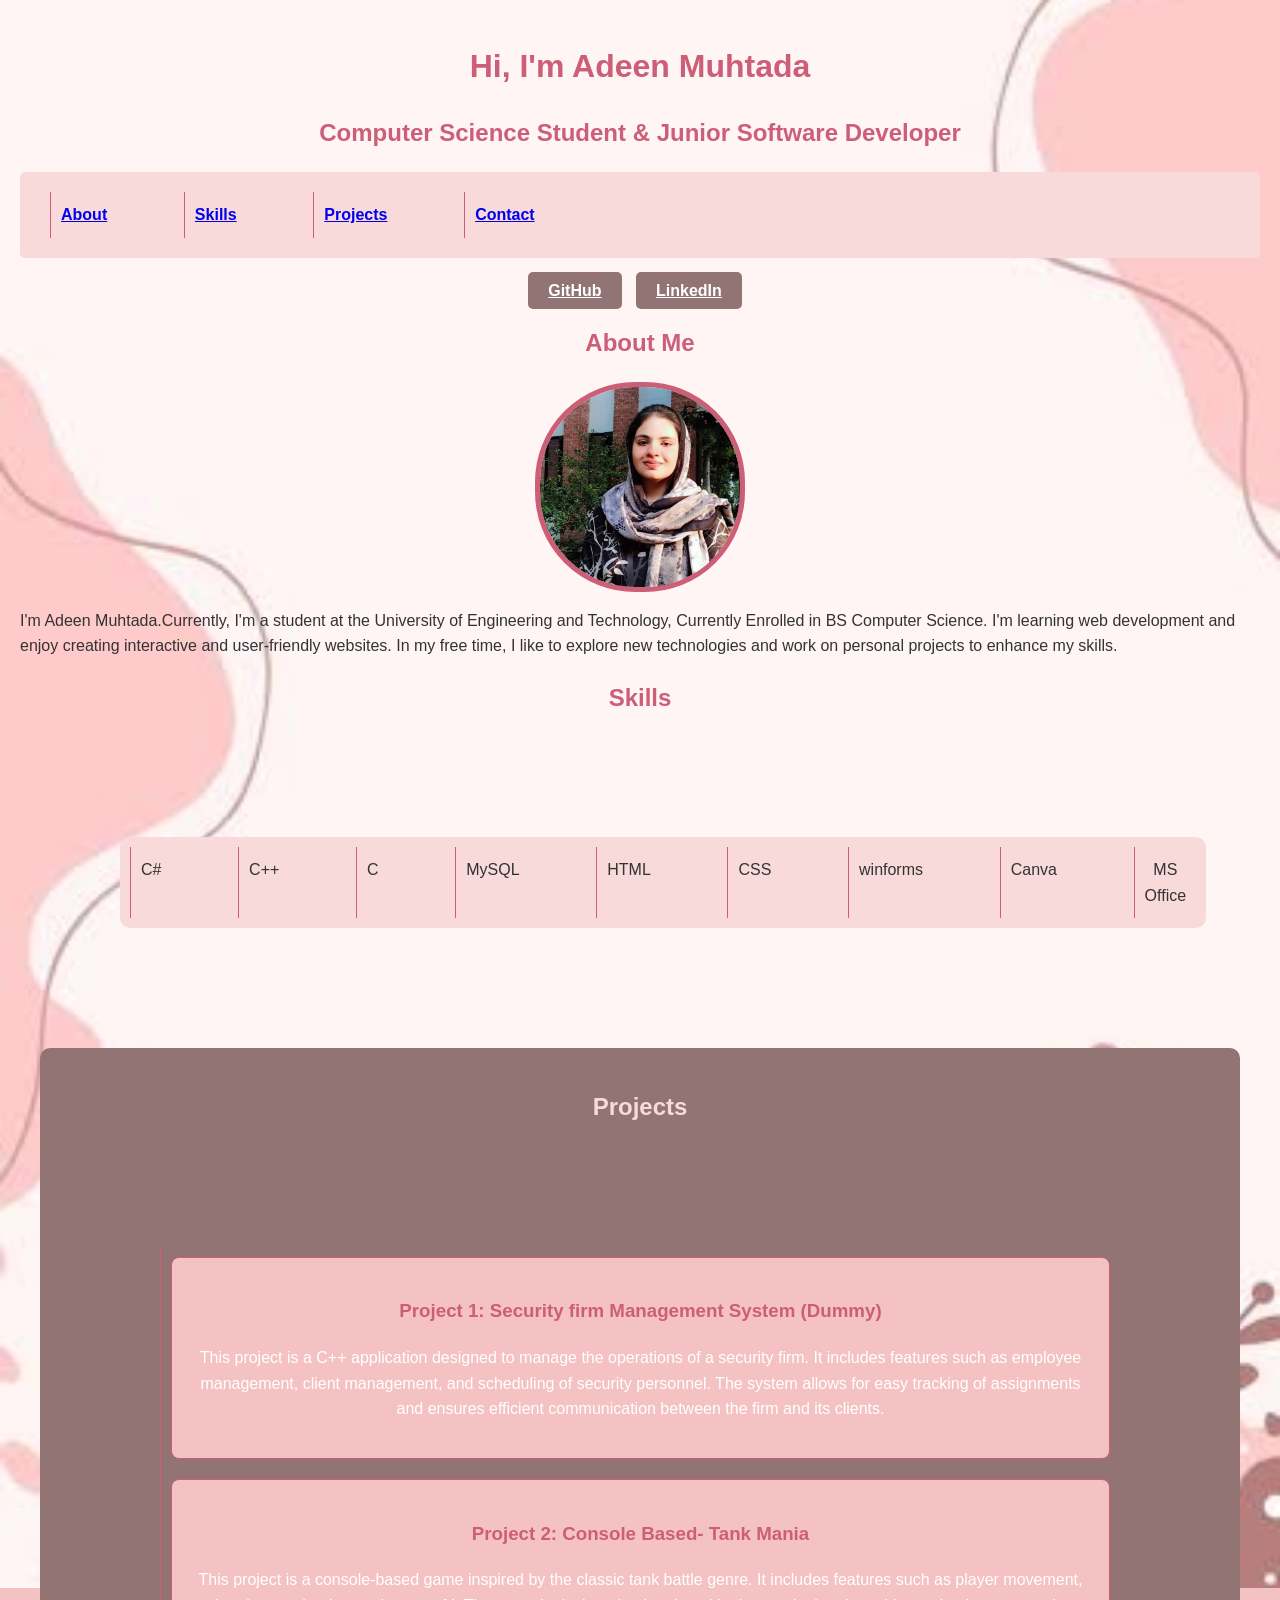
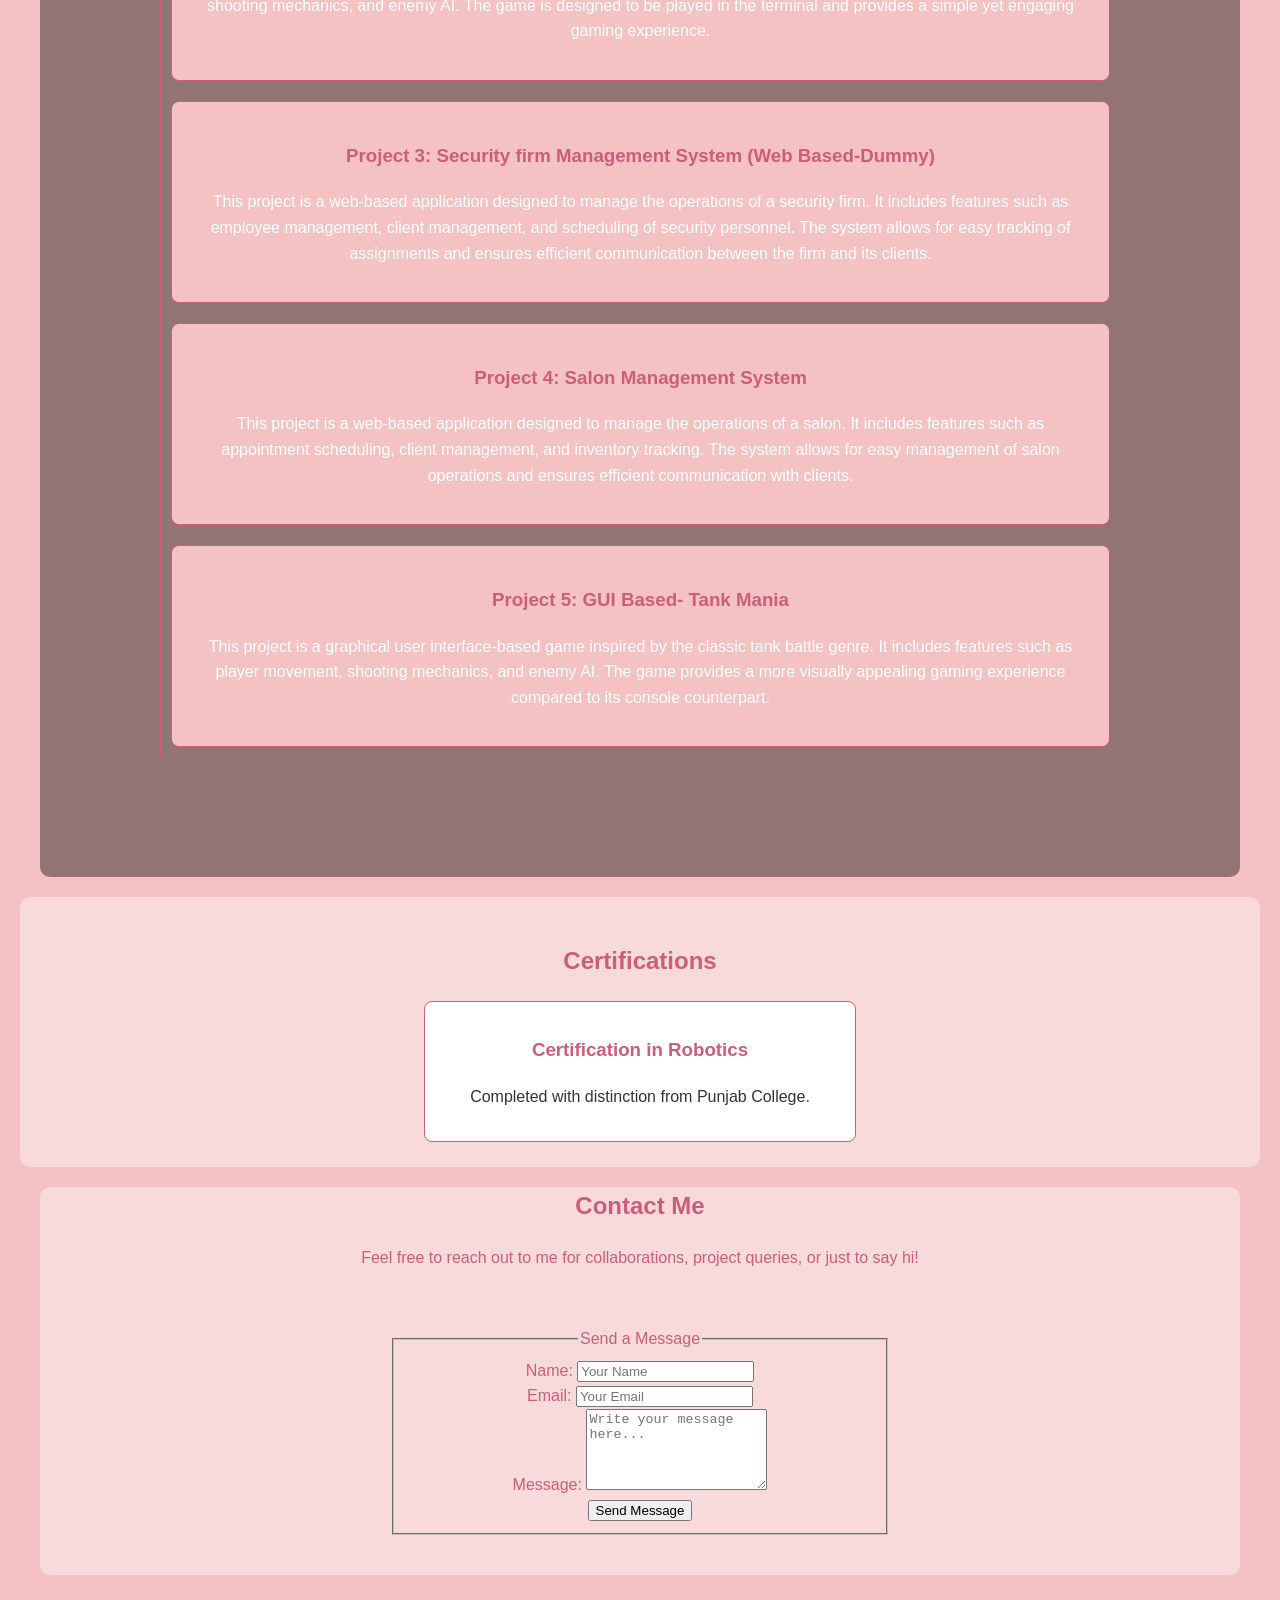
<file: index.html>
<!DOCTYPE html>
<html lang="en"></html>
<link rel="stylesheet" href="style.css">
<head>  
<title>Adeen Muhtada Portfolio</title>
</head>
<body>  
    <h1>Hi, I'm Adeen Muhtada</h1>
<h2>Computer Science Student & Junior Software Developer</h2>
<nav class="navbar">
    <ul class="nav-links">
        <div class="all-list">
        <li class="nav-item"><a href="#about">About</a></li>
        <li class="nav-item"><a href="#Skills">Skills</a></li>
        <li class="nav-item"><a href="#projects">Projects</a></li>
        <li class="nav-item"><a href="#contact">Contact</a></li>
    </div></ul>
</nav>
<div class="header-buttons">
    <a href="https://github.com/adeenmuhtada-318" class="my-btn">GitHub</a>
    <a href="https://www.linkedin.com/in/adeen-muhtada-259350383/" class="my-btn">LinkedIn</a>
</div>
    <section id="about">
    <h2>About Me</h2>
    <img class="img" src="profile.png" alt="Adeen Muhtada" width="200" height="200">
    <p>I'm Adeen Muhtada.Currently, I'm a student at the University of Engineering and Technology, Currently Enrolled in BS Computer Science. I'm learning web development and enjoy creating interactive and user-friendly websites. In my free time, I like to explore new technologies and work on personal projects to enhance my skills.</p>
    </section>
    <section id="Skills">
    <h2>Skills</h2>
    <ul class="skills-list">
        <div class="all-list">
        <li>C#</li>
        <li>C++</li>
        <li>C</li>
        <li>MySQL</li>
        <li>HTML</li>   
        <li>CSS</li>
        <li>winforms</li>
        <li>Canva</li>
        <li>MS Office</li>
        </div>
    </ul>
</section>
    <section id="projects" class="projects-section">
        <h2>Projects</h2>
        
        <ul>
            <li>
                <div class="project-card">
                    <h3>Project 1: Security firm Management System (Dummy)</h3>
                    <p>This project is a C++ application designed to manage the operations of a security firm. It includes features such as employee management, client management, and scheduling of security personnel. The system allows for easy tracking of assignments and ensures efficient communication between the firm and its clients.</p>
                </div>
            </li>
            
            <li>
                <div class="project-card">
                    <h3>Project 2: Console Based- Tank Mania</h3>
                    <p>This project is a console-based game inspired by the classic tank battle genre. It includes features such as player movement, shooting mechanics, and enemy AI. The game is designed to be played in the terminal and provides a simple yet engaging gaming experience.</p>
                </div>
            </li>

            <li>
                <div class="project-card">
                    <h3>Project 3: Security firm Management System (Web Based-Dummy)</h3>
                    <p>This project is a web-based application designed to manage the operations of a security firm. It includes features such as employee management, client management, and scheduling of security personnel. The system allows for easy tracking of assignments and ensures efficient communication between the firm and its clients.</p>
                </div>
            </li>

            <li>
                <div class="project-card">
                    <h3>Project 4: Salon Management System</h3>
                    <p>This project is a web-based application designed to manage the operations of a salon. It includes features such as appointment scheduling, client management, and inventory tracking. The system allows for easy management of salon operations and ensures efficient communication with clients.</p>
                </div>
            </li>

            <li>
                <div class="project-card">
                    <h3>Project 5: GUI Based- Tank Mania</h3>
                    <p>This project is a graphical user interface-based game inspired by the classic tank battle genre. It includes features such as player movement, shooting mechanics, and enemy AI. The game provides a more visually appealing gaming experience compared to its console counterpart.</p>
                </div>
            </li>
        </ul>
    </section>
    <section id="certifications">
    <h2>Certifications</h2>
    <div class="cert-card">
        <h3>Certification in Robotics</h3>
        <p>Completed with distinction from Punjab College.</p>
    </div>
</section>
    <section id="contact" class="contact-section">
    <h2>Contact Me</h2>
    <p>Feel free to reach out to me for collaborations, project queries, or just to say hi!</p>
    <form class="contact-form">
        <fieldset >
            <legend>Send a Message</legend>

            <div>
                <label for="name">Name:</label>
                <input type="text" id="name" name="name" placeholder="Your Name" required>
            </div>
            
            <div>
                <label for="email">Email:</label>
                <input type="email" id="email" name="email" placeholder="Your Email" required>
            </div>
            
            <div>
                <label for="message">Message:</label>
                <textarea id="message" name="message" rows="5" placeholder="Write your message here..." required></textarea>
            </div>
            
            <button type="submit">Send Message</button>
        </fieldset>
    </form>
</section>
</body>
</html>
</file>
<file: style.css>
body {
    font-family: 'Poppins', sans-serif; 
    background-color: #F4C2c2;
    background-image: url('portfoliobackground.jpg');
    background-repeat: no-repeat;
    background-size: cover;          
    background-position: center;   
    background-attachment: fixed; 
    color: #333333;           
    line-height: 1.6;          
    margin: 0;
    padding: 20px;
}
.img{
    display: block;           
    margin: 0 auto;
    border-color: #CD5E77;
    border-width: 5px;
    border-style: solid;
}
img {
    max-width: 100%;           
    height: auto;              
    border-radius: 100px;      
    align-items: center;   
}
.header-buttons {
    text-align: center;
    margin-bottom: 20px; 
}
/* Main headings */
h1, h2, h3 {
    color: #CD5E77; 
    text-align: center;
}
ul {
  list-style: none; /* Removes bullets */
  padding: 0;       /* Removes default browser indentation */
  margin: 100px;        /* Removes default outer spacing */
  display: inline-block; 
}
li {
  padding: 10px; 
  border-left: 1px solid #CD5E77; /
}

.my-btn {
    text-align: center;
    background-color: #927474; 
    color: white;              
    padding: 10px 20px;        
    margin-right: 10px;        
    border-radius: 5px;         
    font-weight: bold;
}
.navbar {
    display: flex,inline;
    justify-content: center;
    background-color: #f8dada;
    list-style-type: none;
    padding: 10px 20px;        
    border-radius: 5px;        
    margin-bottom: 20px;       
}
.nav-links {
    display: inline-block;           
    padding: 10px;                
    margin: 0px;    
    text-decoration: none; 
    color: #CD5E77;      
    font-weight: bold;
}        

.skills-list {
    background-color: #f8dada;
    text-align: center;
    padding: 10px;          
    border-radius:10px;
}
.projects-section {
    color: white;
    margin: 20px;
    background-color: #927474;
    text-align: center;
    padding: 20px;          
    border-radius:10px;
}
.projects-section h2 {
    color: #f8dada;
}
.project-card {
    background-color: #f4c2c2; 
    padding: 20px;
    border-radius: 8px;
    margin: 0 auto; 
    border: 1px solid #CD5E77;
}

.contact-section{
    color: #CD5E77;
    margin: 20px;
    background-color: #f8dada;
    text-align: center;
    padding: 0;          
    border-radius:10px;
}
.contact-form {
    align-items: left;
    padding: 40px;
    max-width: 500px;
    margin: 0 auto;
}
.contact-form-input,
.contact-form-textarea {
    width: 90%;       
    padding: 8px;
    border: 1px solid #ccc;
    border-radius: 5px;
    margin-top: 5px;
}
#certifications {
    background-color: #f8dada; 
    padding: 25px;
    border-radius: 10px;
    margin-bottom: 20px;
    text-align: center;
}

.cert-card {
    background-color: white; 
    padding: 15px;
    border-radius: 8px;
    max-width: 400px;
    margin: 0 auto; 
    border: 1px solid #CD5E77;
}
.certification-section h2, 
.certification-section h3 {
    color: #333333;
}
.all-list {
    text-align: center;
    display: flex;
    justify-content: center;
    gap: 50pt; 
    margin: 0 auto;
}
</file>
